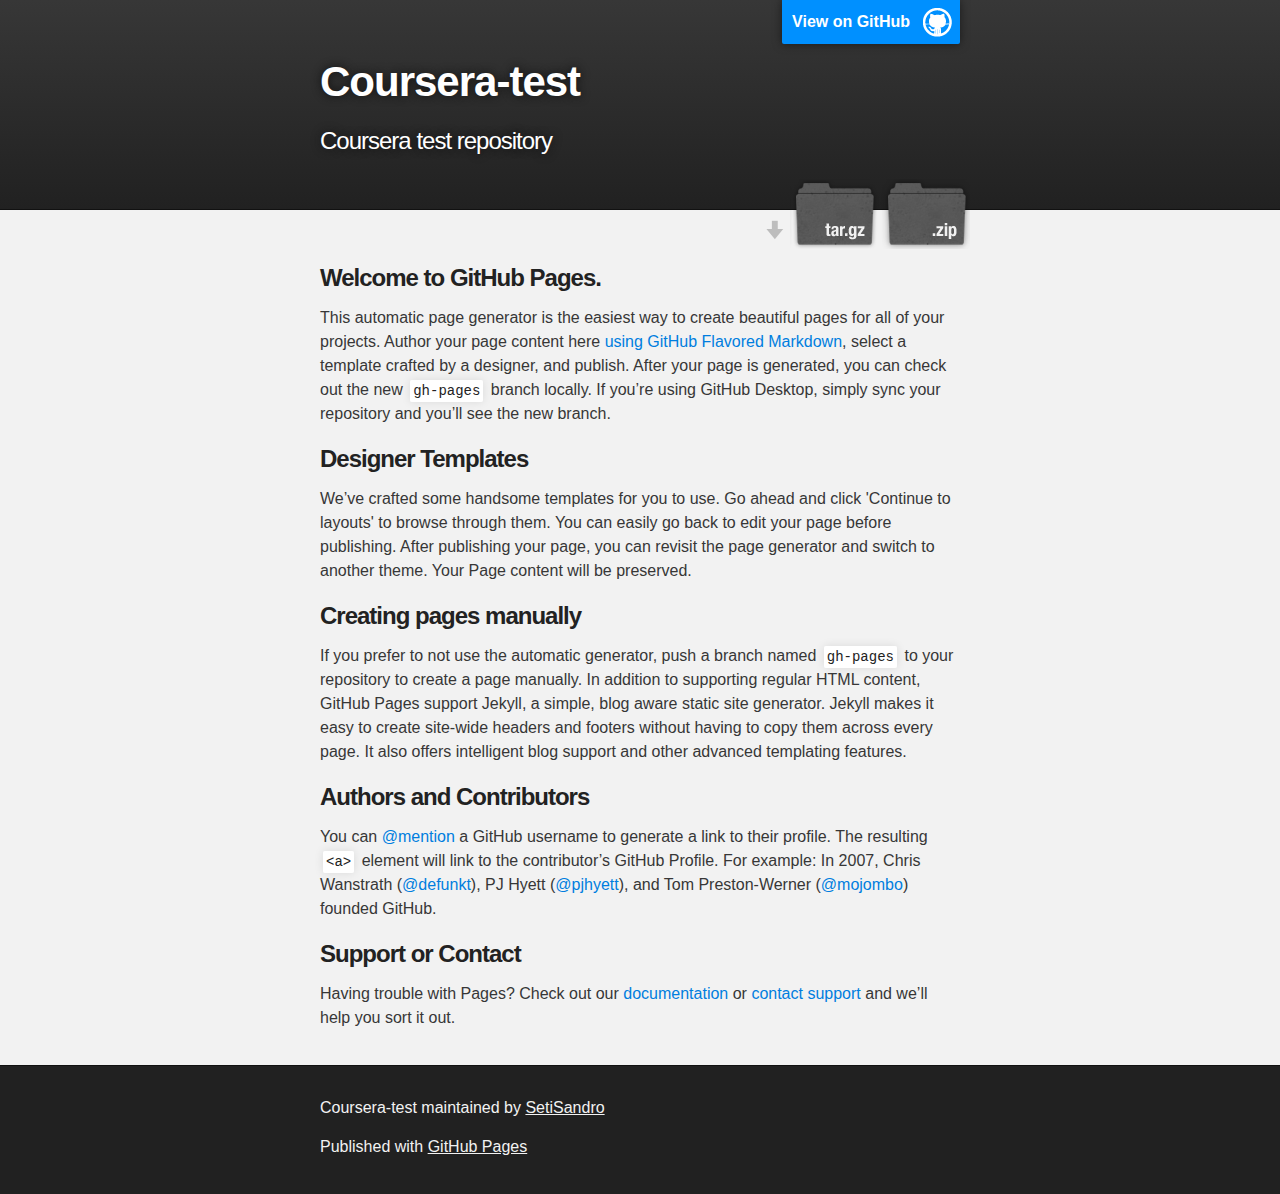
<file: index.html>
<!DOCTYPE html>
<html>

  <head>
    <meta charset='utf-8'>
    <meta http-equiv="X-UA-Compatible" content="chrome=1">
    <meta name="description" content="Coursera-test : Coursera test repository">

    <link rel="stylesheet" type="text/css" media="screen" href="stylesheets/stylesheet.css">

    <title>Coursera-test</title>
  </head>

  <body>

    <!-- HEADER -->
    <div id="header_wrap" class="outer">
        <header class="inner">
          <a id="forkme_banner" href="https://github.com/SetiSandro/coursera-test">View on GitHub</a>

          <h1 id="project_title">Coursera-test</h1>
          <h2 id="project_tagline">Coursera test repository</h2>

            <section id="downloads">
              <a class="zip_download_link" href="https://github.com/SetiSandro/coursera-test/zipball/master">Download this project as a .zip file</a>
              <a class="tar_download_link" href="https://github.com/SetiSandro/coursera-test/tarball/master">Download this project as a tar.gz file</a>
            </section>
        </header>
    </div>

    <!-- MAIN CONTENT -->
    <div id="main_content_wrap" class="outer">
      <section id="main_content" class="inner">
        <h3>
<a id="welcome-to-github-pages" class="anchor" href="#welcome-to-github-pages" aria-hidden="true"><span aria-hidden="true" class="octicon octicon-link"></span></a>Welcome to GitHub Pages.</h3>

<p>This automatic page generator is the easiest way to create beautiful pages for all of your projects. Author your page content here <a href="https://guides.github.com/features/mastering-markdown/">using GitHub Flavored Markdown</a>, select a template crafted by a designer, and publish. After your page is generated, you can check out the new <code>gh-pages</code> branch locally. If you’re using GitHub Desktop, simply sync your repository and you’ll see the new branch.</p>

<h3>
<a id="designer-templates" class="anchor" href="#designer-templates" aria-hidden="true"><span aria-hidden="true" class="octicon octicon-link"></span></a>Designer Templates</h3>

<p>We’ve crafted some handsome templates for you to use. Go ahead and click 'Continue to layouts' to browse through them. You can easily go back to edit your page before publishing. After publishing your page, you can revisit the page generator and switch to another theme. Your Page content will be preserved.</p>

<h3>
<a id="creating-pages-manually" class="anchor" href="#creating-pages-manually" aria-hidden="true"><span aria-hidden="true" class="octicon octicon-link"></span></a>Creating pages manually</h3>

<p>If you prefer to not use the automatic generator, push a branch named <code>gh-pages</code> to your repository to create a page manually. In addition to supporting regular HTML content, GitHub Pages support Jekyll, a simple, blog aware static site generator. Jekyll makes it easy to create site-wide headers and footers without having to copy them across every page. It also offers intelligent blog support and other advanced templating features.</p>

<h3>
<a id="authors-and-contributors" class="anchor" href="#authors-and-contributors" aria-hidden="true"><span aria-hidden="true" class="octicon octicon-link"></span></a>Authors and Contributors</h3>

<p>You can <a href="https://help.github.com/articles/basic-writing-and-formatting-syntax/#mentioning-users-and-teams" class="user-mention">@mention</a> a GitHub username to generate a link to their profile. The resulting <code>&lt;a&gt;</code> element will link to the contributor’s GitHub Profile. For example: In 2007, Chris Wanstrath (<a href="https://github.com/defunkt" class="user-mention">@defunkt</a>), PJ Hyett (<a href="https://github.com/pjhyett" class="user-mention">@pjhyett</a>), and Tom Preston-Werner (<a href="https://github.com/mojombo" class="user-mention">@mojombo</a>) founded GitHub.</p>

<h3>
<a id="support-or-contact" class="anchor" href="#support-or-contact" aria-hidden="true"><span aria-hidden="true" class="octicon octicon-link"></span></a>Support or Contact</h3>

<p>Having trouble with Pages? Check out our <a href="https://help.github.com/pages">documentation</a> or <a href="https://github.com/contact">contact support</a> and we’ll help you sort it out.</p>
      </section>
    </div>

    <!-- FOOTER  -->
    <div id="footer_wrap" class="outer">
      <footer class="inner">
        <p class="copyright">Coursera-test maintained by <a href="https://github.com/SetiSandro">SetiSandro</a></p>
        <p>Published with <a href="https://pages.github.com">GitHub Pages</a></p>
      </footer>
    </div>

    

  </body>
</html>
</file>
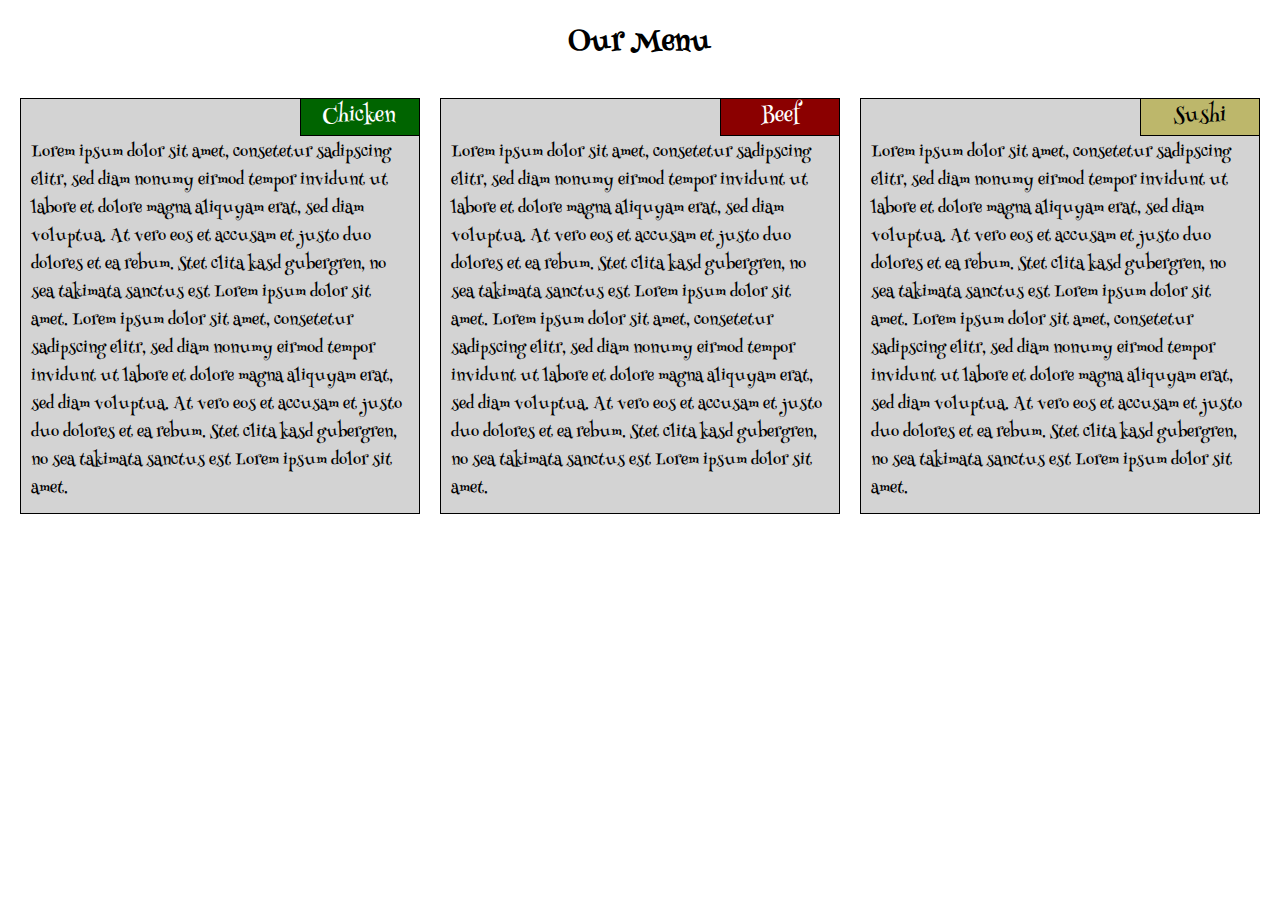
<file: mod2_solution/index.html>
<!DOCTYPE html>
<html>
<head>
    <meta charset="utf-8">
    <meta name="viewport" content="width=device-width, initial-scale=1">
    <title>Assignment Solution for Module 2</title>
    <link rel="stylesheet" type="text/css" media="screen" href="css/mystyles.css">
</head>
<body>
    <h1>Our Menu</h1>
    <section>
        <div class="title green">Chicken</div>
        <div class="content">Lorem ipsum dolor sit amet, consetetur sadipscing elitr, sed diam nonumy eirmod tempor invidunt ut labore et dolore magna aliquyam erat, sed diam voluptua. At vero eos et accusam et justo duo dolores et ea rebum. Stet clita kasd gubergren, no sea takimata sanctus est Lorem ipsum dolor sit amet. Lorem ipsum dolor sit amet, consetetur sadipscing elitr, sed diam nonumy eirmod tempor invidunt ut labore et dolore magna aliquyam erat, sed diam voluptua. At vero eos et accusam et justo duo dolores et ea rebum. Stet clita kasd gubergren, no sea takimata sanctus est Lorem ipsum dolor sit amet.</div>
    </section>
    <section>
        <div class="title red">Beef</div>
        <div class="content">Lorem ipsum dolor sit amet, consetetur sadipscing elitr, sed diam nonumy eirmod tempor invidunt ut labore et dolore magna aliquyam erat, sed diam voluptua. At vero eos et accusam et justo duo dolores et ea rebum. Stet clita kasd gubergren, no sea takimata sanctus est Lorem ipsum dolor sit amet. Lorem ipsum dolor sit amet, consetetur sadipscing elitr, sed diam nonumy eirmod tempor invidunt ut labore et dolore magna aliquyam erat, sed diam voluptua. At vero eos et accusam et justo duo dolores et ea rebum. Stet clita kasd gubergren, no sea takimata sanctus est Lorem ipsum dolor sit amet.</div>
    </section>
    <section class="last">
        <div class="title yellow">Sushi</div>
        <div class="content">Lorem ipsum dolor sit amet, consetetur sadipscing elitr, sed diam nonumy eirmod tempor invidunt ut labore et dolore magna aliquyam erat, sed diam voluptua. At vero eos et accusam et justo duo dolores et ea rebum. Stet clita kasd gubergren, no sea takimata sanctus est Lorem ipsum dolor sit amet. Lorem ipsum dolor sit amet, consetetur sadipscing elitr, sed diam nonumy eirmod tempor invidunt ut labore et dolore magna aliquyam erat, sed diam voluptua. At vero eos et accusam et justo duo dolores et ea rebum. Stet clita kasd gubergren, no sea takimata sanctus est Lorem ipsum dolor sit amet.</div>
    </section>
</body>
</html>
</file>
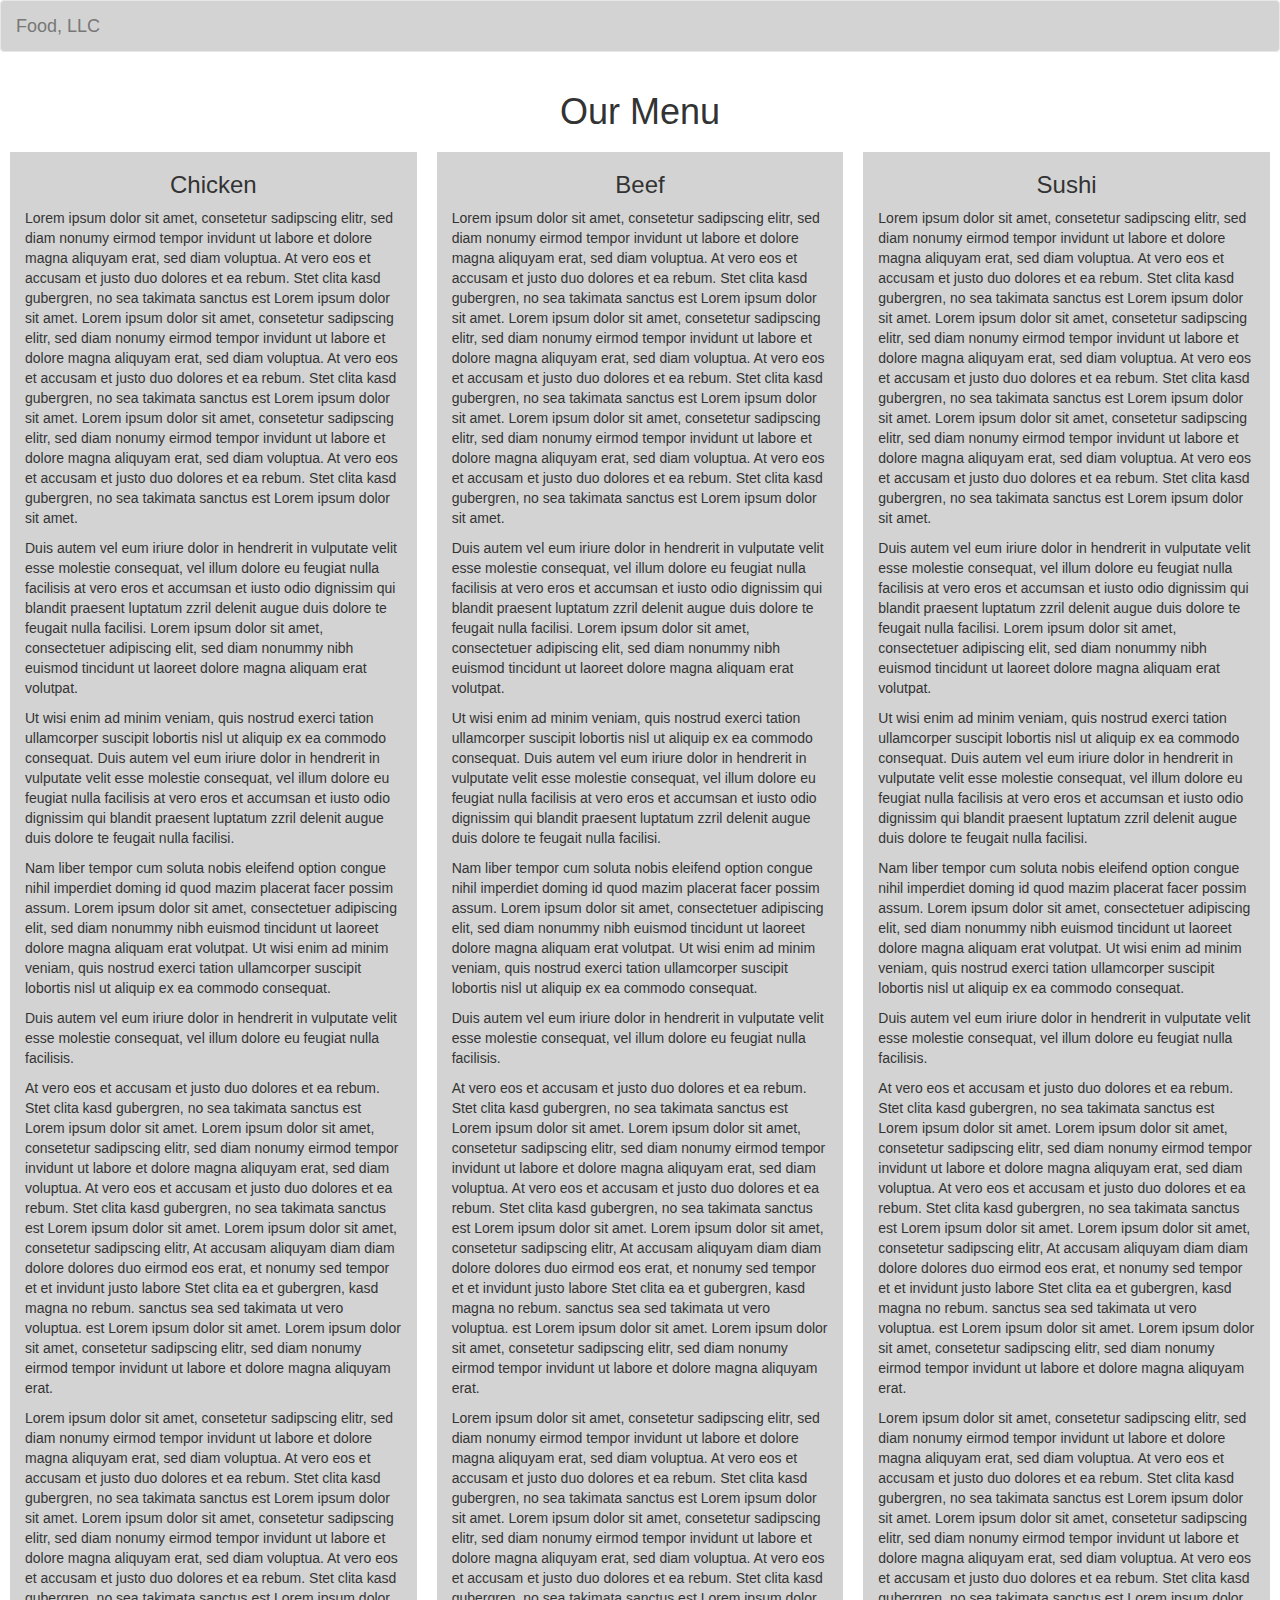
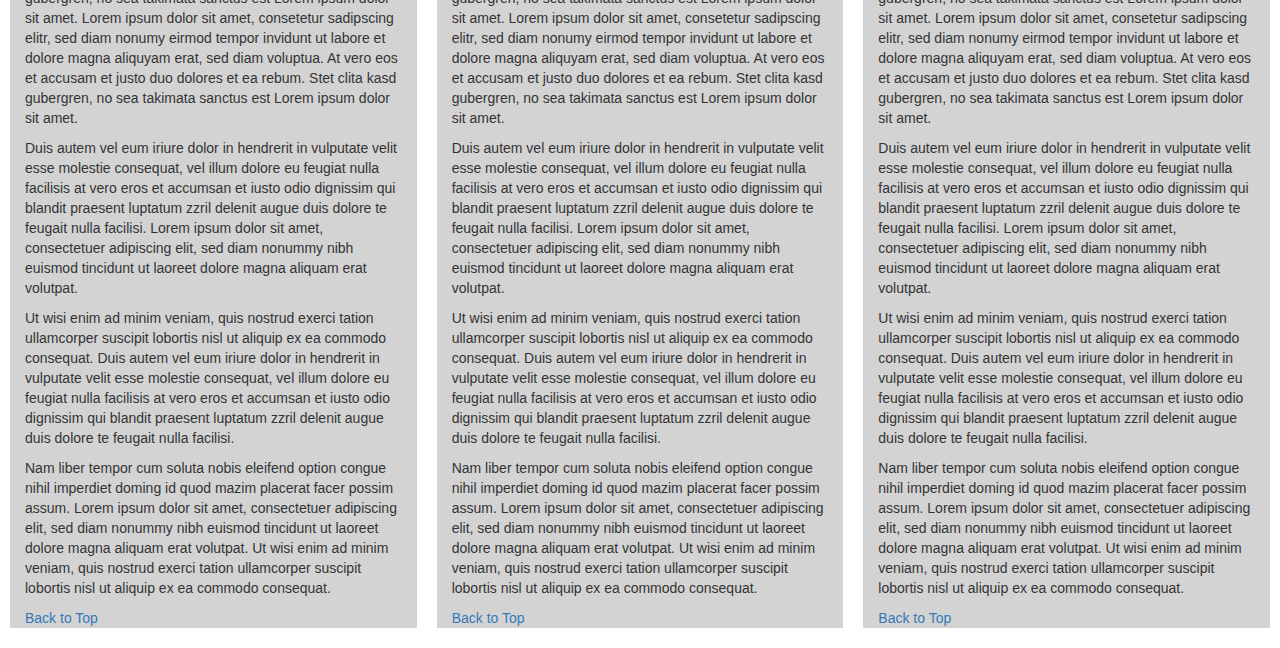
<file: mod3_solution/index.html>
<!DOCTYPE html>
<html>
<head>
    <meta charset="utf-8">
    <meta http-equiv="X-UA-Compatible" content="IE=edge">
    <meta name="viewport" content="width=device-width, initial-scale=1">
    <title>Assingment 3 Solution</title>
    <link rel="stylesheet" type="text/css" href="css/bootstrap.min.css">
    <link rel="stylesheet" type="text/css" href="css/mystyles.css">
</head>
<body>
    <nav class="navbar navbar-default">
        <div class="container-fluid">
            <!-- Brand and toggle get grouped for better mobile display -->
            <div class="navbar-header">
                <button type="button" class="navbar-toggle collapsed" data-toggle="collapse" data-target="#foodllc-navbar" aria-expanded="false">
                    <span class="sr-only">Toggle navigation</span>
                    <span class="icon-bar"></span>
                    <span class="icon-bar"></span>
                    <span class="icon-bar"></span>
                </button>
                <a class="navbar-brand" href="#">Food, LLC</a>
            </div>

            <div class="collapse navbar-collapse" id="foodllc-navbar">
                <ul class="nav navbar-nav bg-color visible-xs">
                    <li class="text-center"><a href="#chicken">Chicken</a></li>
                    <li class="text-center"><a href="#beef">Beef</a></li>
                    <li class="text-center"><a href="#sushi">Sushi</a></li>
                </ul>
            </div><!-- /.navbar-collapse -->
        </div><!-- /.container-fluid -->
    </nav>
    
    <div class="container-fluid">
        <div class="row">
            <div class="col-xs-12" id="heading">
                <h1 class="text-center">Our Menu</h1>
            </div>
            <div class="col-xs-12 col-sm-6 col-md-4 padding-left-right"  id="chicken">
                <div class="row">
                    <div class="col-xs-12 bg-grey">
                        <h3 class="text-center">Chicken</h3>
                        <p>Lorem ipsum dolor sit amet, consetetur sadipscing elitr, sed diam nonumy eirmod tempor invidunt ut labore et dolore magna aliquyam erat, sed diam voluptua. At vero eos et accusam et justo duo dolores et ea rebum. Stet clita kasd gubergren, no sea takimata sanctus est Lorem ipsum dolor sit amet. Lorem ipsum dolor sit amet, consetetur sadipscing elitr, sed diam nonumy eirmod tempor invidunt ut labore et dolore magna aliquyam erat, sed diam voluptua. At vero eos et accusam et justo duo dolores et ea rebum. Stet clita kasd gubergren, no sea takimata sanctus est Lorem ipsum dolor sit amet. Lorem ipsum dolor sit amet, consetetur sadipscing elitr, sed diam nonumy eirmod tempor invidunt ut labore et dolore magna aliquyam erat, sed diam voluptua. At vero eos et accusam et justo duo dolores et ea rebum. Stet clita kasd gubergren, no sea takimata sanctus est Lorem ipsum dolor sit amet.</p>
                        <p>Duis autem vel eum iriure dolor in hendrerit in vulputate velit esse molestie consequat, vel illum dolore eu feugiat nulla facilisis at vero eros et accumsan et iusto odio dignissim qui blandit praesent luptatum zzril delenit augue duis dolore te feugait nulla facilisi. Lorem ipsum dolor sit amet, consectetuer adipiscing elit, sed diam nonummy nibh euismod tincidunt ut laoreet dolore magna aliquam erat volutpat.</p>
                        <p>Ut wisi enim ad minim veniam, quis nostrud exerci tation ullamcorper suscipit lobortis nisl ut aliquip ex ea commodo consequat. Duis autem vel eum iriure dolor in hendrerit in vulputate velit esse molestie consequat, vel illum dolore eu feugiat nulla facilisis at vero eros et accumsan et iusto odio dignissim qui blandit praesent luptatum zzril delenit augue duis dolore te feugait nulla facilisi.</p>
                        <p>Nam liber tempor cum soluta nobis eleifend option congue nihil imperdiet doming id quod mazim placerat facer possim assum. Lorem ipsum dolor sit amet, consectetuer adipiscing elit, sed diam nonummy nibh euismod tincidunt ut laoreet dolore magna aliquam erat volutpat. Ut wisi enim ad minim veniam, quis nostrud exerci tation ullamcorper suscipit lobortis nisl ut aliquip ex ea commodo consequat.</p>
                        <p>Duis autem vel eum iriure dolor in hendrerit in vulputate velit esse molestie consequat, vel illum dolore eu feugiat nulla facilisis.</p>
                        <p>At vero eos et accusam et justo duo dolores et ea rebum. Stet clita kasd gubergren, no sea takimata sanctus est Lorem ipsum dolor sit amet. Lorem ipsum dolor sit amet, consetetur sadipscing elitr, sed diam nonumy eirmod tempor invidunt ut labore et dolore magna aliquyam erat, sed diam voluptua. At vero eos et accusam et justo duo dolores et ea rebum. Stet clita kasd gubergren, no sea takimata sanctus est Lorem ipsum dolor sit amet. Lorem ipsum dolor sit amet, consetetur sadipscing elitr, At accusam aliquyam diam diam dolore dolores duo eirmod eos erat, et nonumy sed tempor et et invidunt justo labore Stet clita ea et gubergren, kasd magna no rebum. sanctus sea sed takimata ut vero voluptua. est Lorem ipsum dolor sit amet. Lorem ipsum dolor sit amet, consetetur sadipscing elitr, sed diam nonumy eirmod tempor invidunt ut labore et dolore magna aliquyam erat.</p>
                        <p>Lorem ipsum dolor sit amet, consetetur sadipscing elitr, sed diam nonumy eirmod tempor invidunt ut labore et dolore magna aliquyam erat, sed diam voluptua. At vero eos et accusam et justo duo dolores et ea rebum. Stet clita kasd gubergren, no sea takimata sanctus est Lorem ipsum dolor sit amet. Lorem ipsum dolor sit amet, consetetur sadipscing elitr, sed diam nonumy eirmod tempor invidunt ut labore et dolore magna aliquyam erat, sed diam voluptua. At vero eos et accusam et justo duo dolores et ea rebum. Stet clita kasd gubergren, no sea takimata sanctus est Lorem ipsum dolor sit amet. Lorem ipsum dolor sit amet, consetetur sadipscing elitr, sed diam nonumy eirmod tempor invidunt ut labore et dolore magna aliquyam erat, sed diam voluptua. At vero eos et accusam et justo duo dolores et ea rebum. Stet clita kasd gubergren, no sea takimata sanctus est Lorem ipsum dolor sit amet.</p>
                        <p>Duis autem vel eum iriure dolor in hendrerit in vulputate velit esse molestie consequat, vel illum dolore eu feugiat nulla facilisis at vero eros et accumsan et iusto odio dignissim qui blandit praesent luptatum zzril delenit augue duis dolore te feugait nulla facilisi. Lorem ipsum dolor sit amet, consectetuer adipiscing elit, sed diam nonummy nibh euismod tincidunt ut laoreet dolore magna aliquam erat volutpat.</p>
                        <p>Ut wisi enim ad minim veniam, quis nostrud exerci tation ullamcorper suscipit lobortis nisl ut aliquip ex ea commodo consequat. Duis autem vel eum iriure dolor in hendrerit in vulputate velit esse molestie consequat, vel illum dolore eu feugiat nulla facilisis at vero eros et accumsan et iusto odio dignissim qui blandit praesent luptatum zzril delenit augue duis dolore te feugait nulla facilisi.</p>
                        <p>Nam liber tempor cum soluta nobis eleifend option congue nihil imperdiet doming id quod mazim placerat facer possim assum. Lorem ipsum dolor sit amet, consectetuer adipiscing elit, sed diam nonummy nibh euismod tincidunt ut laoreet dolore magna aliquam erat volutpat. Ut wisi enim ad minim veniam, quis nostrud exerci tation ullamcorper suscipit lobortis nisl ut aliquip ex ea commodo consequat.</p>
                        <a href="#heading">Back to Top</a>
                    </div>
                </div>
            </div>
            <div class="col-xs-12 col-sm-6 col-md-4 padding-left-right" id="beef">
                <div class="row">
                    <div class="col-xs-12 bg-grey">
                        <h3 class="text-center">Beef</h3>
                        <p>Lorem ipsum dolor sit amet, consetetur sadipscing elitr, sed diam nonumy eirmod tempor invidunt ut labore et dolore magna aliquyam erat, sed diam voluptua. At vero eos et accusam et justo duo dolores et ea rebum. Stet clita kasd gubergren, no sea takimata sanctus est Lorem ipsum dolor sit amet. Lorem ipsum dolor sit amet, consetetur sadipscing elitr, sed diam nonumy eirmod tempor invidunt ut labore et dolore magna aliquyam erat, sed diam voluptua. At vero eos et accusam et justo duo dolores et ea rebum. Stet clita kasd gubergren, no sea takimata sanctus est Lorem ipsum dolor sit amet. Lorem ipsum dolor sit amet, consetetur sadipscing elitr, sed diam nonumy eirmod tempor invidunt ut labore et dolore magna aliquyam erat, sed diam voluptua. At vero eos et accusam et justo duo dolores et ea rebum. Stet clita kasd gubergren, no sea takimata sanctus est Lorem ipsum dolor sit amet.</p>
                        <p>Duis autem vel eum iriure dolor in hendrerit in vulputate velit esse molestie consequat, vel illum dolore eu feugiat nulla facilisis at vero eros et accumsan et iusto odio dignissim qui blandit praesent luptatum zzril delenit augue duis dolore te feugait nulla facilisi. Lorem ipsum dolor sit amet, consectetuer adipiscing elit, sed diam nonummy nibh euismod tincidunt ut laoreet dolore magna aliquam erat volutpat.</p>
                        <p>Ut wisi enim ad minim veniam, quis nostrud exerci tation ullamcorper suscipit lobortis nisl ut aliquip ex ea commodo consequat. Duis autem vel eum iriure dolor in hendrerit in vulputate velit esse molestie consequat, vel illum dolore eu feugiat nulla facilisis at vero eros et accumsan et iusto odio dignissim qui blandit praesent luptatum zzril delenit augue duis dolore te feugait nulla facilisi.</p>
                        <p>Nam liber tempor cum soluta nobis eleifend option congue nihil imperdiet doming id quod mazim placerat facer possim assum. Lorem ipsum dolor sit amet, consectetuer adipiscing elit, sed diam nonummy nibh euismod tincidunt ut laoreet dolore magna aliquam erat volutpat. Ut wisi enim ad minim veniam, quis nostrud exerci tation ullamcorper suscipit lobortis nisl ut aliquip ex ea commodo consequat.</p>
                        <p>Duis autem vel eum iriure dolor in hendrerit in vulputate velit esse molestie consequat, vel illum dolore eu feugiat nulla facilisis.</p>
                        <p>At vero eos et accusam et justo duo dolores et ea rebum. Stet clita kasd gubergren, no sea takimata sanctus est Lorem ipsum dolor sit amet. Lorem ipsum dolor sit amet, consetetur sadipscing elitr, sed diam nonumy eirmod tempor invidunt ut labore et dolore magna aliquyam erat, sed diam voluptua. At vero eos et accusam et justo duo dolores et ea rebum. Stet clita kasd gubergren, no sea takimata sanctus est Lorem ipsum dolor sit amet. Lorem ipsum dolor sit amet, consetetur sadipscing elitr, At accusam aliquyam diam diam dolore dolores duo eirmod eos erat, et nonumy sed tempor et et invidunt justo labore Stet clita ea et gubergren, kasd magna no rebum. sanctus sea sed takimata ut vero voluptua. est Lorem ipsum dolor sit amet. Lorem ipsum dolor sit amet, consetetur sadipscing elitr, sed diam nonumy eirmod tempor invidunt ut labore et dolore magna aliquyam erat.</p>
                        <p>Lorem ipsum dolor sit amet, consetetur sadipscing elitr, sed diam nonumy eirmod tempor invidunt ut labore et dolore magna aliquyam erat, sed diam voluptua. At vero eos et accusam et justo duo dolores et ea rebum. Stet clita kasd gubergren, no sea takimata sanctus est Lorem ipsum dolor sit amet. Lorem ipsum dolor sit amet, consetetur sadipscing elitr, sed diam nonumy eirmod tempor invidunt ut labore et dolore magna aliquyam erat, sed diam voluptua. At vero eos et accusam et justo duo dolores et ea rebum. Stet clita kasd gubergren, no sea takimata sanctus est Lorem ipsum dolor sit amet. Lorem ipsum dolor sit amet, consetetur sadipscing elitr, sed diam nonumy eirmod tempor invidunt ut labore et dolore magna aliquyam erat, sed diam voluptua. At vero eos et accusam et justo duo dolores et ea rebum. Stet clita kasd gubergren, no sea takimata sanctus est Lorem ipsum dolor sit amet.</p>
                        <p>Duis autem vel eum iriure dolor in hendrerit in vulputate velit esse molestie consequat, vel illum dolore eu feugiat nulla facilisis at vero eros et accumsan et iusto odio dignissim qui blandit praesent luptatum zzril delenit augue duis dolore te feugait nulla facilisi. Lorem ipsum dolor sit amet, consectetuer adipiscing elit, sed diam nonummy nibh euismod tincidunt ut laoreet dolore magna aliquam erat volutpat.</p>
                        <p>Ut wisi enim ad minim veniam, quis nostrud exerci tation ullamcorper suscipit lobortis nisl ut aliquip ex ea commodo consequat. Duis autem vel eum iriure dolor in hendrerit in vulputate velit esse molestie consequat, vel illum dolore eu feugiat nulla facilisis at vero eros et accumsan et iusto odio dignissim qui blandit praesent luptatum zzril delenit augue duis dolore te feugait nulla facilisi.</p>
                        <p>Nam liber tempor cum soluta nobis eleifend option congue nihil imperdiet doming id quod mazim placerat facer possim assum. Lorem ipsum dolor sit amet, consectetuer adipiscing elit, sed diam nonummy nibh euismod tincidunt ut laoreet dolore magna aliquam erat volutpat. Ut wisi enim ad minim veniam, quis nostrud exerci tation ullamcorper suscipit lobortis nisl ut aliquip ex ea commodo consequat.</p>
                        <a href="#heading">Back to Top</a>
                    </div>
                </div>
            </div>
            <div class="col-xs-12 col-sm-12 col-md-4 padding-left-right" id="sushi">
                <div class="row">
                    <div class="col-xs-12 bg-grey">
                        <h3 class="text-center">Sushi</h3>
                        <p>Lorem ipsum dolor sit amet, consetetur sadipscing elitr, sed diam nonumy eirmod tempor invidunt ut labore et dolore magna aliquyam erat, sed diam voluptua. At vero eos et accusam et justo duo dolores et ea rebum. Stet clita kasd gubergren, no sea takimata sanctus est Lorem ipsum dolor sit amet. Lorem ipsum dolor sit amet, consetetur sadipscing elitr, sed diam nonumy eirmod tempor invidunt ut labore et dolore magna aliquyam erat, sed diam voluptua. At vero eos et accusam et justo duo dolores et ea rebum. Stet clita kasd gubergren, no sea takimata sanctus est Lorem ipsum dolor sit amet. Lorem ipsum dolor sit amet, consetetur sadipscing elitr, sed diam nonumy eirmod tempor invidunt ut labore et dolore magna aliquyam erat, sed diam voluptua. At vero eos et accusam et justo duo dolores et ea rebum. Stet clita kasd gubergren, no sea takimata sanctus est Lorem ipsum dolor sit amet.</p>
                        <p>Duis autem vel eum iriure dolor in hendrerit in vulputate velit esse molestie consequat, vel illum dolore eu feugiat nulla facilisis at vero eros et accumsan et iusto odio dignissim qui blandit praesent luptatum zzril delenit augue duis dolore te feugait nulla facilisi. Lorem ipsum dolor sit amet, consectetuer adipiscing elit, sed diam nonummy nibh euismod tincidunt ut laoreet dolore magna aliquam erat volutpat.</p>
                        <p>Ut wisi enim ad minim veniam, quis nostrud exerci tation ullamcorper suscipit lobortis nisl ut aliquip ex ea commodo consequat. Duis autem vel eum iriure dolor in hendrerit in vulputate velit esse molestie consequat, vel illum dolore eu feugiat nulla facilisis at vero eros et accumsan et iusto odio dignissim qui blandit praesent luptatum zzril delenit augue duis dolore te feugait nulla facilisi.</p>
                        <p>Nam liber tempor cum soluta nobis eleifend option congue nihil imperdiet doming id quod mazim placerat facer possim assum. Lorem ipsum dolor sit amet, consectetuer adipiscing elit, sed diam nonummy nibh euismod tincidunt ut laoreet dolore magna aliquam erat volutpat. Ut wisi enim ad minim veniam, quis nostrud exerci tation ullamcorper suscipit lobortis nisl ut aliquip ex ea commodo consequat.</p>
                        <p>Duis autem vel eum iriure dolor in hendrerit in vulputate velit esse molestie consequat, vel illum dolore eu feugiat nulla facilisis.</p>
                        <p>At vero eos et accusam et justo duo dolores et ea rebum. Stet clita kasd gubergren, no sea takimata sanctus est Lorem ipsum dolor sit amet. Lorem ipsum dolor sit amet, consetetur sadipscing elitr, sed diam nonumy eirmod tempor invidunt ut labore et dolore magna aliquyam erat, sed diam voluptua. At vero eos et accusam et justo duo dolores et ea rebum. Stet clita kasd gubergren, no sea takimata sanctus est Lorem ipsum dolor sit amet. Lorem ipsum dolor sit amet, consetetur sadipscing elitr, At accusam aliquyam diam diam dolore dolores duo eirmod eos erat, et nonumy sed tempor et et invidunt justo labore Stet clita ea et gubergren, kasd magna no rebum. sanctus sea sed takimata ut vero voluptua. est Lorem ipsum dolor sit amet. Lorem ipsum dolor sit amet, consetetur sadipscing elitr, sed diam nonumy eirmod tempor invidunt ut labore et dolore magna aliquyam erat.</p>
                        <p>Lorem ipsum dolor sit amet, consetetur sadipscing elitr, sed diam nonumy eirmod tempor invidunt ut labore et dolore magna aliquyam erat, sed diam voluptua. At vero eos et accusam et justo duo dolores et ea rebum. Stet clita kasd gubergren, no sea takimata sanctus est Lorem ipsum dolor sit amet. Lorem ipsum dolor sit amet, consetetur sadipscing elitr, sed diam nonumy eirmod tempor invidunt ut labore et dolore magna aliquyam erat, sed diam voluptua. At vero eos et accusam et justo duo dolores et ea rebum. Stet clita kasd gubergren, no sea takimata sanctus est Lorem ipsum dolor sit amet. Lorem ipsum dolor sit amet, consetetur sadipscing elitr, sed diam nonumy eirmod tempor invidunt ut labore et dolore magna aliquyam erat, sed diam voluptua. At vero eos et accusam et justo duo dolores et ea rebum. Stet clita kasd gubergren, no sea takimata sanctus est Lorem ipsum dolor sit amet.</p>
                        <p>Duis autem vel eum iriure dolor in hendrerit in vulputate velit esse molestie consequat, vel illum dolore eu feugiat nulla facilisis at vero eros et accumsan et iusto odio dignissim qui blandit praesent luptatum zzril delenit augue duis dolore te feugait nulla facilisi. Lorem ipsum dolor sit amet, consectetuer adipiscing elit, sed diam nonummy nibh euismod tincidunt ut laoreet dolore magna aliquam erat volutpat.</p>
                        <p>Ut wisi enim ad minim veniam, quis nostrud exerci tation ullamcorper suscipit lobortis nisl ut aliquip ex ea commodo consequat. Duis autem vel eum iriure dolor in hendrerit in vulputate velit esse molestie consequat, vel illum dolore eu feugiat nulla facilisis at vero eros et accumsan et iusto odio dignissim qui blandit praesent luptatum zzril delenit augue duis dolore te feugait nulla facilisi.</p>
                        <p>Nam liber tempor cum soluta nobis eleifend option congue nihil imperdiet doming id quod mazim placerat facer possim assum. Lorem ipsum dolor sit amet, consectetuer adipiscing elit, sed diam nonummy nibh euismod tincidunt ut laoreet dolore magna aliquam erat volutpat. Ut wisi enim ad minim veniam, quis nostrud exerci tation ullamcorper suscipit lobortis nisl ut aliquip ex ea commodo consequat.</p>
                        <a href="#heading">Back to Top</a>
                    </div>
                </div>
            </div>
        </div>
    </div>
    
    <script src="js/jquery.min.js"></script>
    <script src="js/bootstrap.min.js"></script>
</body>
</html>
</file>
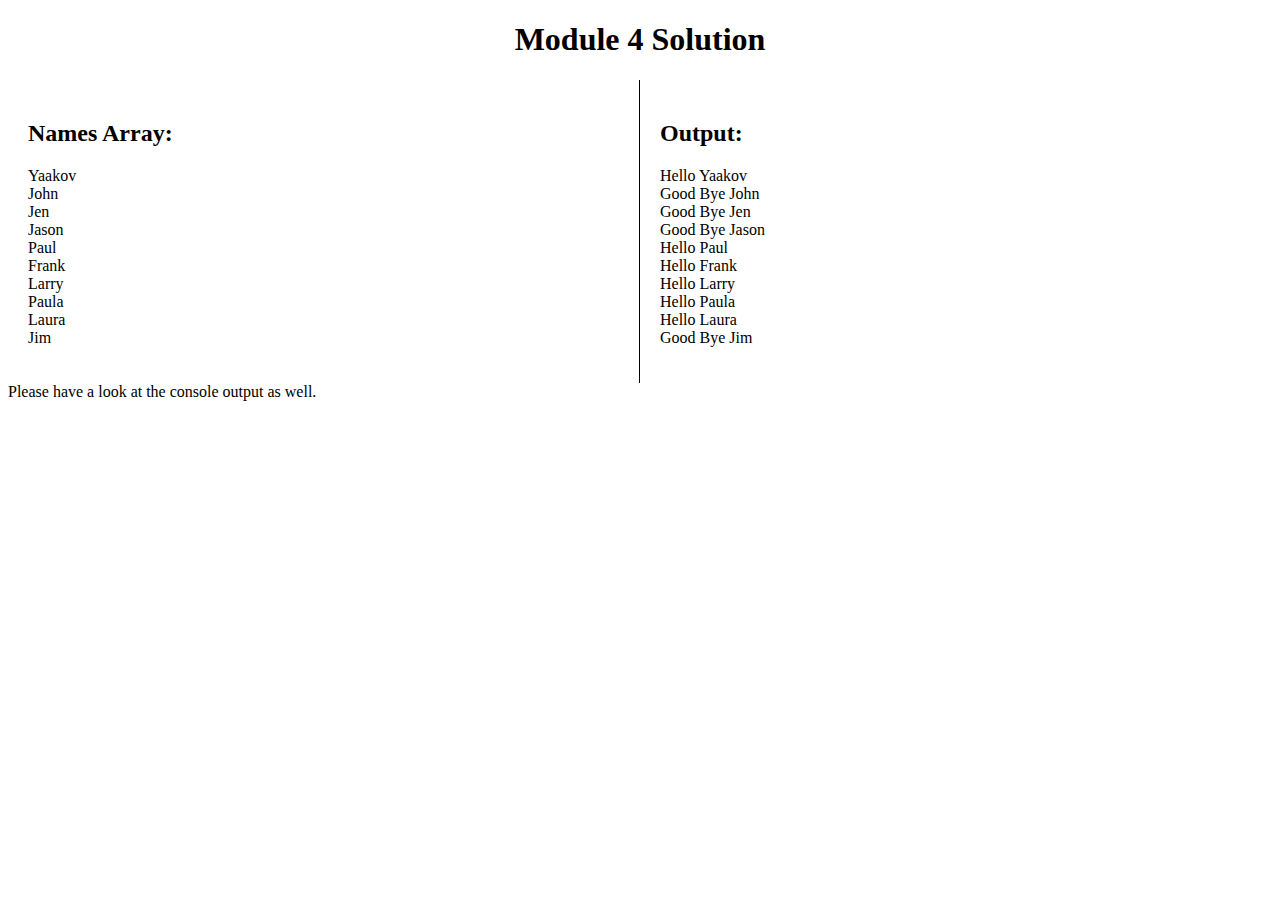
<file: mod4_solution/index.html>
<!DOCTYPE html>
<html>
<head>
  <meta charset="utf-8">
  <title>Module 4 Solution Starter</title>
  <script>
    var names = []; // DO NOT REMOVE
  </script>
  <style>
      .half {
          box-sizing: border-box;
          width: 50%;
          float: left;
          padding: 20px;
      }
      .first-div {
          border-right: 1px solid black;
      }
  </style>
</head>
<body>
  <center><h1>Module 4 Solution</h1></center>
  <div class="half first-div">
      <h2>Names Array:</h2>
      <p id="names-array"></p>
   </div>
   <div class="half">
       <h2>Output:</h2>
       <p id="output-array"></p>
    </div>
    <p>Please have a look at the console output as well.</p>
  <script src="SpeakHello.js"></script>
  <script src="SpeakGoodBye.js"></script>
  <script src="script.js"></script>
</body>
</html>
</file>
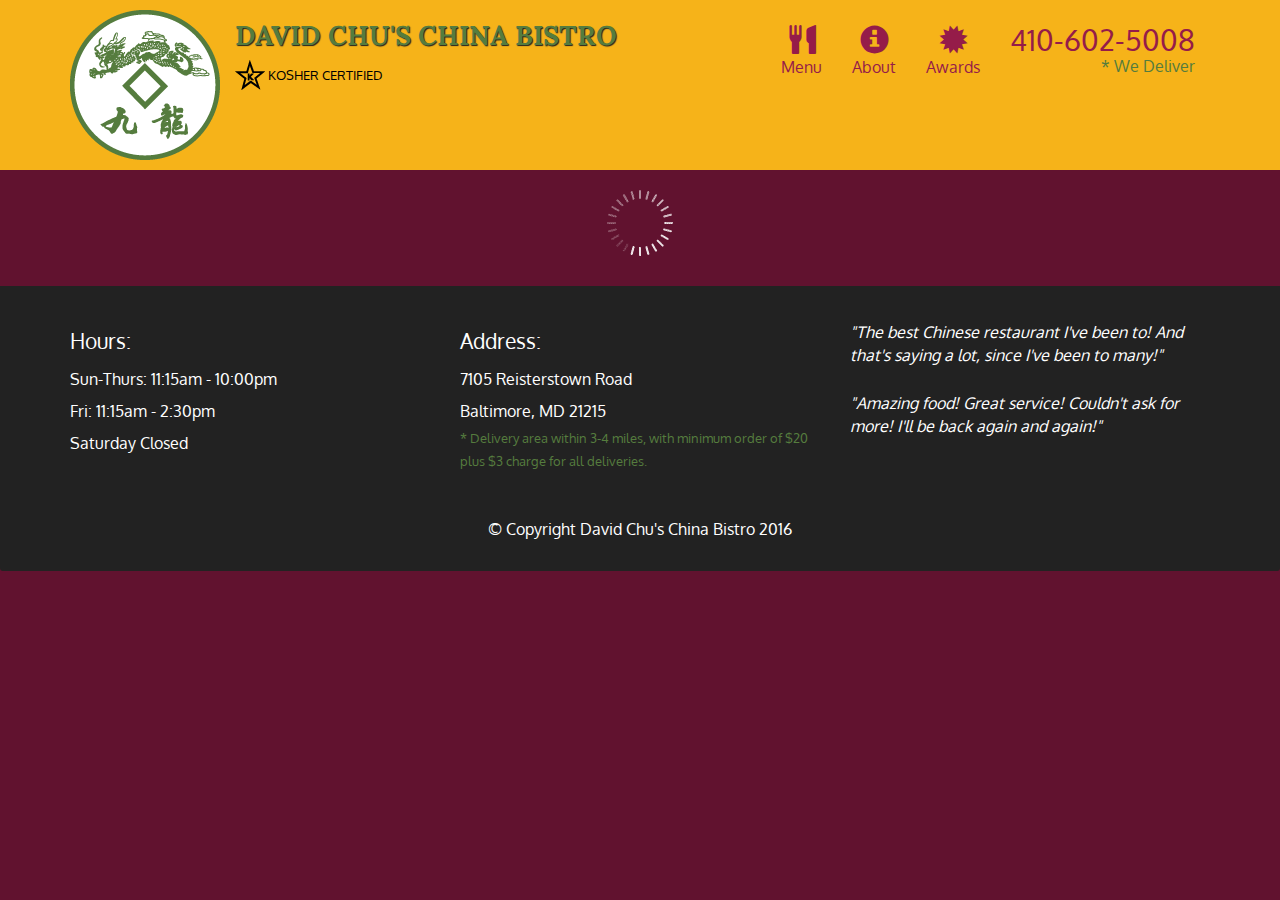
<file: mod5-solution/index.html>
<!doctype html>
<html lang="en">
  <head>
    <meta charset="utf-8">
    <meta http-equiv="X-UA-Compatible" content="IE=edge">
    <meta name="viewport" content="width=device-width, initial-scale=1">
    <title>David Chu's China Bistro</title>
    <link rel="stylesheet" href="css/bootstrap.min.css">
    <link rel="stylesheet" href="css/styles.css">
    <link href='https://fonts.googleapis.com/css?family=Oxygen:400,300,700' rel='stylesheet' type='text/css'>
    <link href='https://fonts.googleapis.com/css?family=Lora' rel='stylesheet' type='text/css'>
  </head>
<body>
  <header>
    <nav id="header-nav" class="navbar navbar-default">
      <div class="container">
        <div class="navbar-header">
          <a href="index.html" class="pull-left visible-md visible-lg">
            <div id="logo-img" alt="Logo image"></div>
          </a>

          <div class="navbar-brand">
            <a href="index.html"><h1>David Chu's China Bistro</h1></a>
            <p>
              <img src="images/star-k-logo.png" alt="Kosher certification">
              <span>Kosher Certified</span>
            </p>
          </div>

          <button id="navbarToggle" type="button" class="navbar-toggle collapsed" data-toggle="collapse" data-target="#collapsable-nav" aria-expanded="false">
            <span class="sr-only">Toggle navigation</span>
            <span class="icon-bar"></span>
            <span class="icon-bar"></span>
            <span class="icon-bar"></span>
          </button>
        </div>
        
        <div id="collapsable-nav" class="collapse navbar-collapse">
           <ul id="nav-list" class="nav navbar-nav navbar-right">
            <li id="navHomeButton" class="visible-xs active">
              <a href="index.html">
                <span class="glyphicon glyphicon-home"></span> Home</a>
            </li>
            <li id="navMenuButton">
              <a href="#" onclick="$dc.loadMenuCategories();">
                <span class="glyphicon glyphicon-cutlery"></span><br class="hidden-xs"> Menu</a>
            </li>
            <li>
              <a href="#">
                <span class="glyphicon glyphicon-info-sign"></span><br class="hidden-xs"> About</a>
            </li>
            <li>
              <a href="#">
                <span class="glyphicon glyphicon-certificate"></span><br class="hidden-xs"> Awards</a>
            </li>
            <li id="phone" class="hidden-xs">
              <a href="tel:410-602-5008">
                <span>410-602-5008</span></a><div>* We Deliver</div>
            </li>
          </ul><!-- #nav-list -->
        </div><!-- .collapse .navbar-collapse -->
      </div><!-- .container -->
    </nav><!-- #header-nav -->
  </header>

  <div id="call-btn" class="visible-xs">
    <a class="btn" href="tel:410-602-5008">
    <span class="glyphicon glyphicon-earphone"></span>
    410-602-5008
    </a>
  </div>
  <div id="xs-deliver" class="text-center visible-xs">* We Deliver</div>

  <div id="main-content" class="container"></div>

  <footer class="panel-footer">
    <div class="container">
      <div class="row">
        <section id="hours" class="col-sm-4">
          <span>Hours:</span><br>
          Sun-Thurs: 11:15am - 10:00pm<br>
          Fri: 11:15am - 2:30pm<br>
          Saturday Closed
          <hr class="visible-xs">
        </section>
        <section id="address" class="col-sm-4">
          <span>Address:</span><br>
          7105 Reisterstown Road<br>
          Baltimore, MD 21215
          <p>* Delivery area within 3-4 miles, with minimum order of $20 plus $3 charge for all deliveries.</p>
          <hr class="visible-xs">
        </section>
        <section id="testimonials" class="col-sm-4">
          <p>"The best Chinese restaurant I've been to! And that's saying a lot, since I've been to many!"</p>
          <p>"Amazing food! Great service! Couldn't ask for more! I'll be back again and again!"</p>
        </section>
      </div>
      <div class="text-center">&copy; Copyright David Chu's China Bistro 2016</div>
    </div>
  </footer>

  <!-- jQuery (Bootstrap JS plugins depend on it) -->
  <script src="js/jquery-2.1.4.min.js"></script>
  <script src="js/bootstrap.min.js"></script>
  <script src="js/ajax-utils.js"></script>
  <script src="js/script.js"></script>
</body>
</html>
</file>
<file: stylesheets/stylesheet.css>
/*******************************************************************************
Slate Theme for GitHub Pages
by Jason Costello, @jsncostello
*******************************************************************************/

@import url(github-light.css);

/*******************************************************************************
MeyerWeb Reset
*******************************************************************************/

html, body, div, span, applet, object, iframe,
h1, h2, h3, h4, h5, h6, p, blockquote, pre,
a, abbr, acronym, address, big, cite, code,
del, dfn, em, img, ins, kbd, q, s, samp,
small, strike, strong, sub, sup, tt, var,
b, u, i, center,
dl, dt, dd, ol, ul, li,
fieldset, form, label, legend,
table, caption, tbody, tfoot, thead, tr, th, td,
article, aside, canvas, details, embed,
figure, figcaption, footer, header, hgroup,
menu, nav, output, ruby, section, summary,
time, mark, audio, video {
  margin: 0;
  padding: 0;
  border: 0;
  font: inherit;
  vertical-align: baseline;
}

/* HTML5 display-role reset for older browsers */
article, aside, details, figcaption, figure,
footer, header, hgroup, menu, nav, section {
  display: block;
}

ol, ul {
  list-style: none;
}

table {
  border-collapse: collapse;
  border-spacing: 0;
}

/*******************************************************************************
Theme Styles
*******************************************************************************/

body {
  box-sizing: border-box;
  color:#373737;
  background: #212121;
  font-size: 16px;
  font-family: 'Myriad Pro', Calibri, Helvetica, Arial, sans-serif;
  line-height: 1.5;
  -webkit-font-smoothing: antialiased;
}

h1, h2, h3, h4, h5, h6 {
  margin: 10px 0;
  font-weight: 700;
  color:#222222;
  font-family: 'Lucida Grande', 'Calibri', Helvetica, Arial, sans-serif;
  letter-spacing: -1px;
}

h1 {
  font-size: 36px;
  font-weight: 700;
}

h2 {
  padding-bottom: 10px;
  font-size: 32px;
  background: url('../images/bg_hr.png') repeat-x bottom;
}

h3 {
  font-size: 24px;
}

h4 {
  font-size: 21px;
}

h5 {
  font-size: 18px;
}

h6 {
  font-size: 16px;
}

p {
  margin: 10px 0 15px 0;
}

footer p {
  color: #f2f2f2;
}

a {
  text-decoration: none;
  color: #007edf;
  text-shadow: none;

  transition: color 0.5s ease;
  transition: text-shadow 0.5s ease;
  -webkit-transition: color 0.5s ease;
  -webkit-transition: text-shadow 0.5s ease;
  -moz-transition: color 0.5s ease;
  -moz-transition: text-shadow 0.5s ease;
  -o-transition: color 0.5s ease;
  -o-transition: text-shadow 0.5s ease;
  -ms-transition: color 0.5s ease;
  -ms-transition: text-shadow 0.5s ease;
}

a:hover, a:focus {text-decoration: underline;}

footer a {
  color: #F2F2F2;
  text-decoration: underline;
}

em {
  font-style: italic;
}

strong {
  font-weight: bold;
}

img {
  position: relative;
  margin: 0 auto;
  max-width: 739px;
  padding: 5px;
  margin: 10px 0 10px 0;
  border: 1px solid #ebebeb;

  box-shadow: 0 0 5px #ebebeb;
  -webkit-box-shadow: 0 0 5px #ebebeb;
  -moz-box-shadow: 0 0 5px #ebebeb;
  -o-box-shadow: 0 0 5px #ebebeb;
  -ms-box-shadow: 0 0 5px #ebebeb;
}

p img {
  display: inline;
  margin: 0;
  padding: 0;
  vertical-align: middle;
  text-align: center;
  border: none;
}

pre, code {
  width: 100%;
  color: #222;
  background-color: #fff;

  font-family: Monaco, "Bitstream Vera Sans Mono", "Lucida Console", Terminal, monospace;
  font-size: 14px;

  border-radius: 2px;
  -moz-border-radius: 2px;
  -webkit-border-radius: 2px;
}

pre {
  width: 100%;
  padding: 10px;
  box-shadow: 0 0 10px rgba(0,0,0,.1);
  overflow: auto;
}

code {
  padding: 3px;
  margin: 0 3px;
  box-shadow: 0 0 10px rgba(0,0,0,.1);
}

pre code {
  display: block;
  box-shadow: none;
}

blockquote {
  color: #666;
  margin-bottom: 20px;
  padding: 0 0 0 20px;
  border-left: 3px solid #bbb;
}


ul, ol, dl {
  margin-bottom: 15px
}

ul {
  list-style-position: inside;
  list-style: disc;
  padding-left: 20px;
}

ol {
  list-style-position: inside;
  list-style: decimal;
  padding-left: 20px;
}

dl dt {
  font-weight: bold;
}

dl dd {
  padding-left: 20px;
  font-style: italic;
}

dl p {
  padding-left: 20px;
  font-style: italic;
}

hr {
  height: 1px;
  margin-bottom: 5px;
  border: none;
  background: url('../images/bg_hr.png') repeat-x center;
}

table {
  border: 1px solid #373737;
  margin-bottom: 20px;
  text-align: left;
 }

th {
  font-family: 'Lucida Grande', 'Helvetica Neue', Helvetica, Arial, sans-serif;
  padding: 10px;
  background: #373737;
  color: #fff;
 }

td {
  padding: 10px;
  border: 1px solid #373737;
 }

form {
  background: #f2f2f2;
  padding: 20px;
}

/*******************************************************************************
Full-Width Styles
*******************************************************************************/

.outer {
  width: 100%;
}

.inner {
  position: relative;
  max-width: 640px;
  padding: 20px 10px;
  margin: 0 auto;
}

#forkme_banner {
  display: block;
  position: absolute;
  top:0;
  right: 10px;
  z-index: 10;
  padding: 10px 50px 10px 10px;
  color: #fff;
  background: url('../images/blacktocat.png') #0090ff no-repeat 95% 50%;
  font-weight: 700;
  box-shadow: 0 0 10px rgba(0,0,0,.5);
  border-bottom-left-radius: 2px;
  border-bottom-right-radius: 2px;
}

#header_wrap {
  background: #212121;
  background: -moz-linear-gradient(top, #373737, #212121);
  background: -webkit-linear-gradient(top, #373737, #212121);
  background: -ms-linear-gradient(top, #373737, #212121);
  background: -o-linear-gradient(top, #373737, #212121);
  background: linear-gradient(top, #373737, #212121);
}

#header_wrap .inner {
  padding: 50px 10px 30px 10px;
}

#project_title {
  margin: 0;
  color: #fff;
  font-size: 42px;
  font-weight: 700;
  text-shadow: #111 0px 0px 10px;
}

#project_tagline {
  color: #fff;
  font-size: 24px;
  font-weight: 300;
  background: none;
  text-shadow: #111 0px 0px 10px;
}

#downloads {
  position: absolute;
  width: 210px;
  z-index: 10;
  bottom: -40px;
  right: 0;
  height: 70px;
  background: url('../images/icon_download.png') no-repeat 0% 90%;
}

.zip_download_link {
  display: block;
  float: right;
  width: 90px;
  height:70px;
  text-indent: -5000px;
  overflow: hidden;
  background: url(../images/sprite_download.png) no-repeat bottom left;
}

.tar_download_link {
  display: block;
  float: right;
  width: 90px;
  height:70px;
  text-indent: -5000px;
  overflow: hidden;
  background: url(../images/sprite_download.png) no-repeat bottom right;
  margin-left: 10px;
}

.zip_download_link:hover {
  background: url(../images/sprite_download.png) no-repeat top left;
}

.tar_download_link:hover {
  background: url(../images/sprite_download.png) no-repeat top right;
}

#main_content_wrap {
  background: #f2f2f2;
  border-top: 1px solid #111;
  border-bottom: 1px solid #111;
}

#main_content {
  padding-top: 40px;
}

#footer_wrap {
  background: #212121;
}



/*******************************************************************************
Small Device Styles
*******************************************************************************/

@media screen and (max-width: 480px) {
  body {
    font-size:14px;
  }

  #downloads {
    display: none;
  }

  .inner {
    min-width: 320px;
    max-width: 480px;
  }

  #project_title {
  font-size: 32px;
  }

  h1 {
    font-size: 28px;
  }

  h2 {
    font-size: 24px;
  }

  h3 {
    font-size: 21px;
  }

  h4 {
    font-size: 18px;
  }

  h5 {
    font-size: 14px;
  }

  h6 {
    font-size: 12px;
  }

  code, pre {
    min-width: 320px;
    max-width: 480px;
    font-size: 11px;
  }

}
</file>
<file: mod2_solution/css/mystyles.css>
@font-face { font-family: 'HennyPenny'; src: url('../font/HennyPenny-Regular.otf') format('opentype')}
* {
    box-sizing: border-box;
}
body {
    margin: 10px;
    font-family: HennyPenny;
}
h1 {
    text-align: center;
    font-size: 175%;
}
section {
    background-color: lightgray;
    position: relative;
    padding: 10px;
    margin: 10px;
    border: 1px solid black;
    float: left;
}
.row {
    margin: 10px;
}
.title {
    border: 1px solid black;
    position: absolute;
    text-align: center;
    width: 120px;
    margin: 0px;
    top: -1px;
    right: -1px;
    font-size: 125%; 
}
.content {
    margin-top: 30px;
}
.green {
    background-color: darkgreen;
    color: white;
}
.red {
    background-color: darkred;
    color: white;
}
.yellow {
    background-color: darkkhaki;
}
@media (min-width: 992px) {
    section {
        width: calc(33.33% - 20px);
    }
}
@media (min-width: 768px) and (max-width: 991px) {
    section {
        width: calc(50% - 20px);
    }
    .last {
        width: calc(100% - 20px);
    }
}
@media (max-width: 767px){
    section {
        width: calc(100% - 20px);
    }
}
</file>
<file: mod3_solution/css/mystyles.css>
.bg-color {
    background-color: aqua;
}

.navbar-default {
    background-color: lightgrey;
}

.bg-grey {
    background-color: lightgray;
}

.padding-left-right {
    padding-left: 25px;
    padding-right: 25px;
    padding-bottom: 20px;
}

h1 {
    margin-bottom: 20px;
}
</file>
<file: mod5-solution/css/styles.css>
body {
  font-size: 16px;
  color: #fff;
  background-color: #61122f;
  font-family: 'Oxygen', sans-serif;
}

/** HEADER **/
#header-nav {
  background-color: #f6b319;
  border-radius: 0;
  border: 0;
}

#logo-img {
  background: url('../images/restaurant-logo_large.png') no-repeat;
  width: 150px;
  height: 150px;
  margin: 10px 15px 10px 0;
}

.navbar-brand {
  padding-top: 25px;
}
.navbar-brand h1 { /* Restaurant name */
  font-family: 'Lora', serif;
  color: #557c3e;
  font-size: 1.5em;
  text-transform: uppercase;
  font-weight: bold;
  text-shadow: 1px 1px 1px #222;
  margin-top: 0;
  margin-bottom: 0;
  line-height: .75;
}
.navbar-brand a:hover, .navbar-brand a:focus {
  text-decoration: none;
}
.navbar-brand p { /* Kosher cert */
  color: #000;
  text-transform: uppercase;
  font-size: .7em;
  margin-top: 15px;
}
.navbar-brand p span { /* Star-K */
  vertical-align: middle;
}

#nav-list {
  margin-top: 10px;
}
#nav-list a {
  color: #951C49;
  text-align: center;
}
#nav-list a:hover {
  background: #E7E7E7;
}
#nav-list a span {
  font-size: 1.8em;
}

#phone {
  margin-top: 5px;
}
#phone a { /* Phone number */
  text-align: right;
  padding-bottom: 0;
}
#phone div { /* We Deliver */
  color: #557c3e;
  text-align: right;
  padding-right: 15px;
}

.navbar-header button.navbar-toggle, .navbar-header .icon-bar {
  border: 1px solid #61122f;
}
.navbar-header button.navbar-toggle {
  clear: both;
  margin-top: -30px;
}
/* END HEADER */

/* FOOTER */
.panel-footer {
  margin-top: 30px;
  padding-top: 35px;
  padding-bottom: 30px;
  background-color: #222;
  border-top: 0;
}
.panel-footer div.row {
  margin-bottom: 35px;
}
#hours, #address {
  line-height: 2;
}
#hours > span, #address > span {
  font-size: 1.3em;
}
#address p {
  color: #557c3e;
  font-size: .8em;
  line-height: 1.8;
}
#testimonials {
  font-style: italic;
}
#testimonials p:nth-child(2) {
  margin-top: 25px;
}
/* END FOOTER */



/* HOME PAGE */
.container .jumbotron {
  box-shadow: 0 0 50px #3F0C1F;
  border: 2px solid #3F0C1F;
}

#menu-tile, #specials-tile, #map-tile {
  height: 250px;
  width: 100%;
  margin-bottom: 15px;
  position: relative;
  border: 2px solid #3F0C1F;
  overflow: hidden;
}
#menu-tile:hover, #specials-tile:hover, #map-tile:hover {
  box-shadow: 0 1px 5px 1px #cccccc;
}
#menu-tile {
  background: url('../images/menu-tile.jpg') no-repeat;
  background-position: center;
}
#specials-tile {
  background: url('../images/specials-tile.jpg') no-repeat;
  background-position: center;
}
#menu-tile span, #specials-tile span, #map-tile span {
  position: absolute;
  bottom: 0;
  right: 0;
  width: 100%;
  text-align: center;
  font-size: 1.6em;
  text-transform: uppercase;
  background-color: #000;
  color: #fff;
  opacity: .8;
}
/* END HOME PAGE */

/* MENU CATEGORIES PAGE */
.category-tile { 
  position: relative;
  border: 2px solid #3F0C1F;
  overflow: hidden;
  width: 200px;
  height: 200px;
  margin: 0 auto 15px;
}
.category-tile span {
  position: absolute;
  bottom: 0;
  right: 0;
  width: 100%;
  text-align: center;
  font-size: 1.2em;
  text-transform: uppercase;
  background-color: #000;
  color: #fff;
  opacity: .8;
}
.category-tile:hover {
  box-shadow: 0 1px 5px 1px #cccccc;
}

#menu-categories-title + div {
  margin-bottom: 50px;
}
/* END MENU CATEGORIES PAGE */

/* SINGLE CATEGORY PAGE */
.menu-item-tile {
  margin-bottom: 25px;
}
.menu-item-tile hr {
  width: 80%;
}
.menu-item-tile .menu-item-price {
  font-size: 1.1em;
  text-align: right;
  margin-top: -15px;
  margin-right: -15px;
}
.menu-item-tile .menu-item-price span {
  font-size: .6em;
}
.menu-item-photo {
  position: relative;
  border: 2px solid #3F0C1F; 
  overflow: hidden;
  padding: 0;
  margin-right: -15px;
  margin-left: auto;
  margin-bottom: 20px;
  max-width: 250px;
}
.menu-item-photo div {
  position: absolute;
  bottom: 0;
  right: 0;
  width: 80px;
  background-color: #557c3e;
  text-align: center;
}
.menu-item-description {
  padding-right: 30px;
}
h3.menu-item-title {
  margin: 0 0 10px;
}
.menu-item-details {
  font-size: .9em;
  font-style: italic;
}
/* END SINGLE CATEGORY PAGE */


/********** Large devices only **********/
@media (min-width: 1200px) {
  .container .jumbotron {
    background: url('../images/jumbotron_1200.jpg') no-repeat;
    height: 675px;
  }
}

/********** Medium devices only **********/
@media (min-width: 992px) and (max-width: 1199px) {
  /* Header */
  #logo-img {
    background: url('../images/restaurant-logo_medium.png') no-repeat;
    width: 100px;
    height: 100px;
    margin: 5px 5px 5px 0;
  }
  /* End Header */

  /* Home Page */
  .container .jumbotron {
    background: url('../images/jumbotron_992.jpg') no-repeat;
    height: 558px;
  }
  /* End Home Page */
}

/********** Small devices only **********/
@media (min-width: 768px) and (max-width: 991px) {
  /* Home Page */
  .container .jumbotron {
    background: url('../images/jumbotron_768.jpg') no-repeat;
    height: 432px;
  }
  /* End Home Page */
}

/********** Extra small devices only **********/
@media (max-width: 767px) {
  /* Header */
  .navbar-brand {
    padding-top: 10px;
    height: 80px;
  }
  .navbar-brand h1 { /* Restaurant name */
    padding-top: 10px;
    font-size: 5vw; /* 1vw = 1% of viewport width */
  }
  .navbar-brand p { /* Kosher cert */
    font-size: .6em;
    margin-top: 12px;
  }
  .navbar-brand p img { /* Star-K */
    height: 20px;
  }

  #collapsable-nav a { /* Collapsed nav menu text */
    font-size: 1.2em;
  }
  #collapsable-nav a span { /* Collapsed nav menu glyph */
    font-size: 1em;
    margin-right: 5px;
  }

  #call-btn > a {
    font-size: 1.5em;
    display: block;
    margin: 0 20px;
    padding: 10px;
    border: 2px solid #fff;
    background-color: #f6b319;
    color: #951c49;
  }
  #xs-deliver {
    margin-top: 5px;
    font-size: .7em;
    letter-spacing: .1em;
    text-transform: uppercase;
  }
  /* End Header */

  /* Footer */
  .panel-footer section {
    margin-bottom: 30px;
    text-align: center;
  }
  .panel-footer section:nth-child(3) {
    margin-bottom: 0; /* margin already exists on the whole row */
  }
  .panel-footer section hr {
    width: 50%;
  }
  /* End Footer */

  /* Home Page */
  .container .jumbotron {
    margin-top: 30px;
    padding: 0;
  }
  #menu-tile, #specials-tile {
    width: 360px;
    margin: 0 auto 15px;
  }

  .menu-item-photo {
    margin-right: auto;
  }
  .menu-item-tile .menu-item-price {
    text-align: center;
  }
  .menu-item-description {
    text-align: center;;
  }
}


/********** Super extra small devices Only :-) (e.g., iPhone 4) **********/
@media (max-width: 479px) {
  /* Header */
  .navbar-brand h1 { /* Restaurant name */
    padding-top: 5px;
    font-size: 6vw;
  }
  /* End Header */
  
  /* Home page */
  #menu-tile, #specials-tile {
    width: 280px;
    margin: 0 auto 15px;
  }

  .col-xxs-12 {
    position: relative;
    min-height: 1px;
    padding-right: 15px;
    padding-left: 15px;
    float: left;
    width: 100%;
  }
}
</file>
